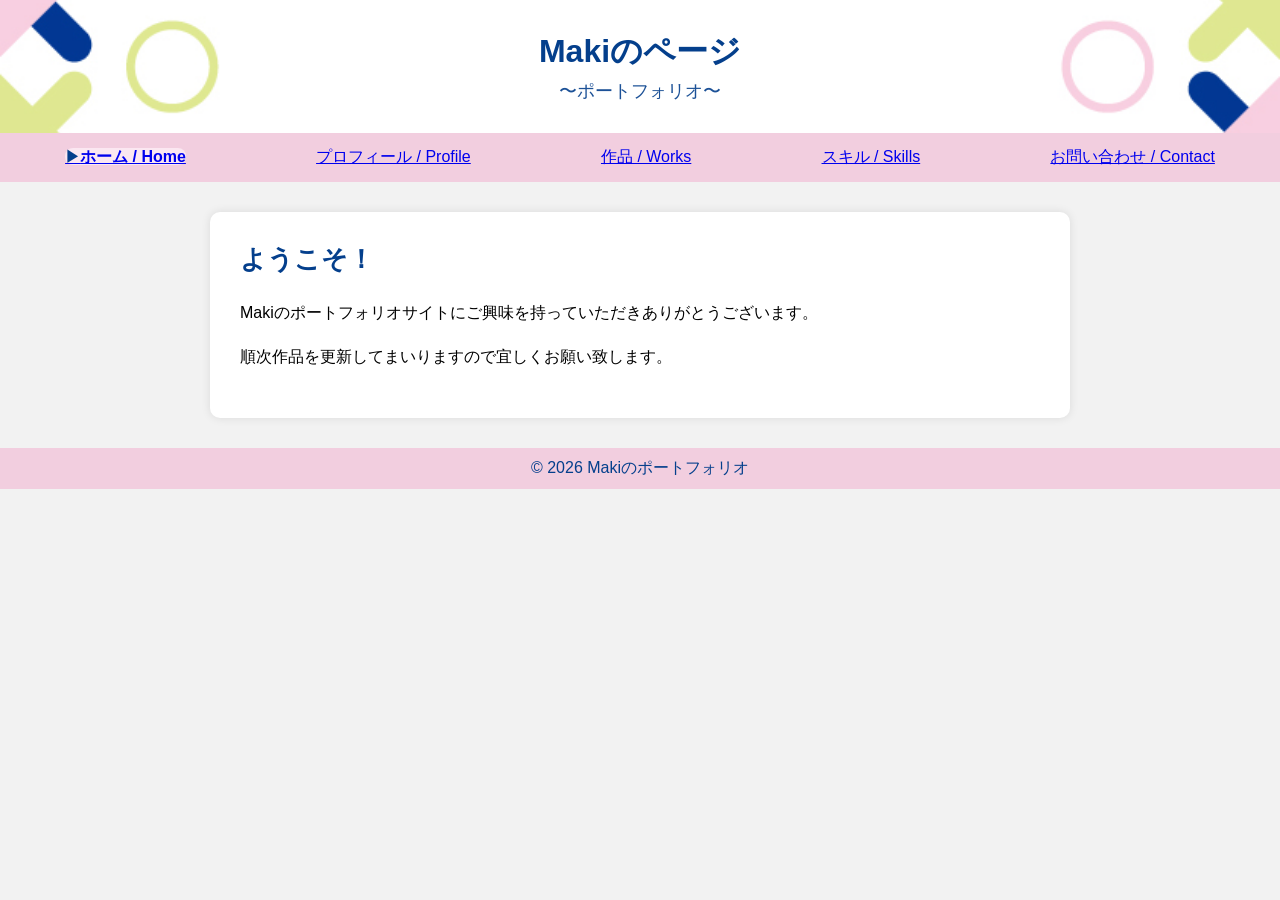
<file: index.html>
<!DOCTYPE html>
<html lang="ja">
<head>
    <meta charset="UTF-8">
    <title>Makiのポートフォリオ</title>

<link rel="stylesheet" href="style.css">


</head>
<body>

    <header>
        <h1>Makiのページ</h1>
        <p>〜ポートフォリオ〜</p>
    </header>

<nav aria-label="メインナビゲーション">
  <ul>
    <li><a href="index.html" aria-current="page">ホーム / Home</a></li>
    <li><a href="profile.html">プロフィール / Profile</a></li>
    <li><a href="works.html">作品 / Works</a></li>
    <li><a href="skills.html">スキル / Skills</a></li>
    <li><a href="contact.html">お問い合わせ / Contact</a></li>
  </ul>
</nav>

    <main>
        <h2>ようこそ！</h2>
        <p>Makiのポートフォリオサイトにご興味を持っていただきありがとうございます。</p>
        <p>順次作品を更新してまいりますので宜しくお願い致します。</p>
    </main>

<footer>© 2026 Makiのポートフォリオ</footer>

</body>
</html>
</file>
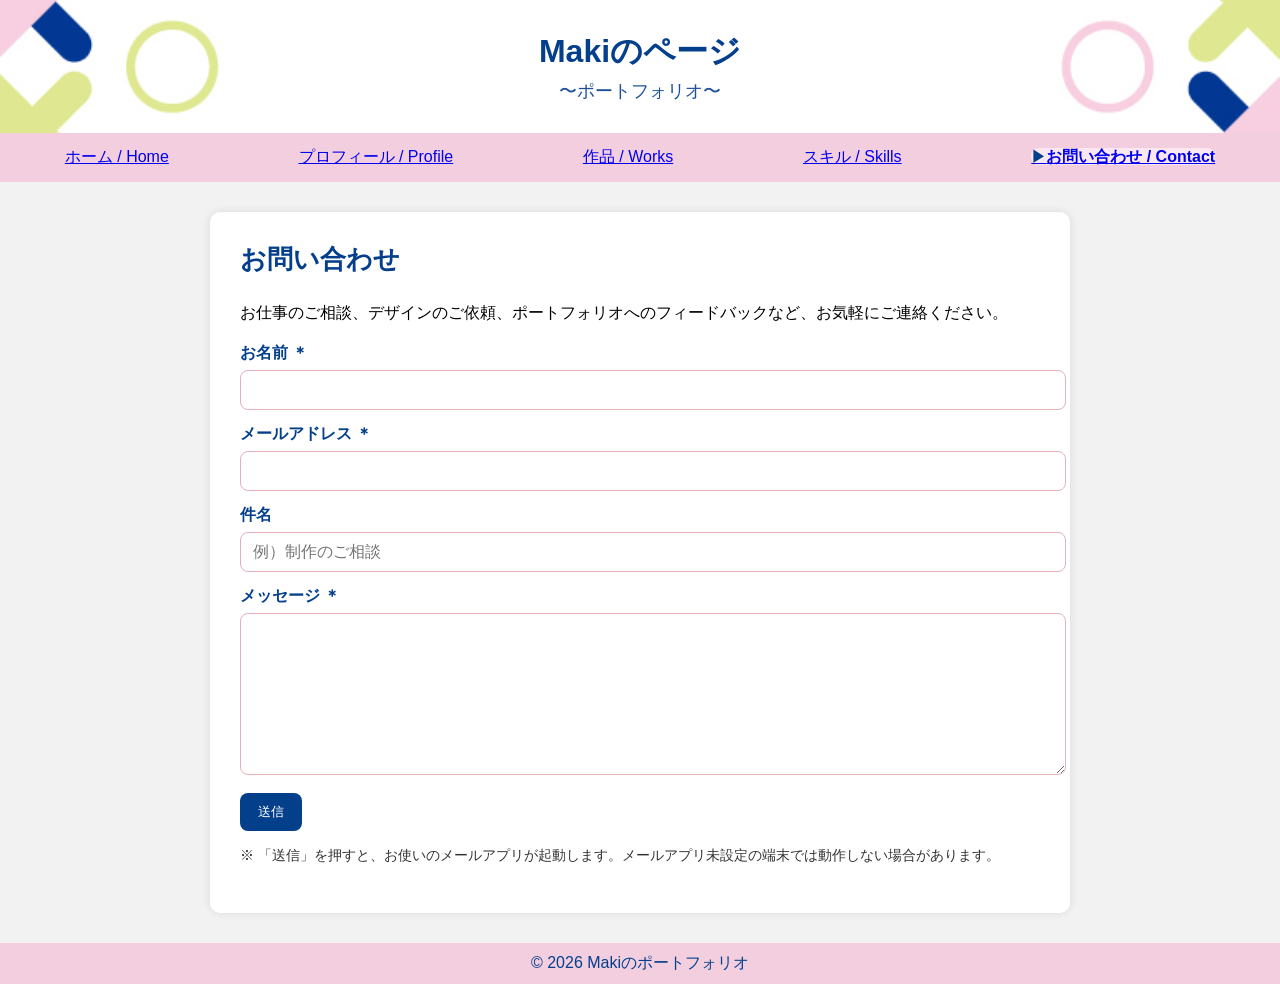
<file: contact.html>
<!DOCTYPE html>
<html lang="ja">
<head>
    <meta charset="UTF-8">
    <title>Makiのポートフォリオ</title>

<link rel="stylesheet" href="style.css">


</head>
<body>

    <header>
        <h1>Makiのページ</h1>
        <p>〜ポートフォリオ〜</p>
    </header>

<nav aria-label="メインナビゲーション">
  <ul>
    <li><a href="index.html" >ホーム / Home</a></li>
    <li><a href="profile.html" >プロフィール / Profile</a></li>
    <li><a href="works.html">作品 / Works</a></li>
    <li><a href="skills.html">スキル / Skills</a></li>
    <li><a href="contact.html" aria-current="page">お問い合わせ / Contact</a></li>
  </ul>
</nav>
    

    
<!-- メイン -->
  <main>
    <h2>お問い合わせ</h2>
    <p>お仕事のご相談、デザインのご依頼、ポートフォリオへのフィードバックなど、お気軽にご連絡ください。</p>

    <!-- mailto: 版（メールアプリを開く） -->
    <form action="eagleclaws0811@gmail.com" method="post" enctype="text/plain">
      <div class="form-row">
        <label for="name">お名前 <span aria-hidden="true">＊</span></label>
        <input id="name" name="お名前" type="text" required>
      </div>

      <div class="form-row">
        <label for="email">メールアドレス <span aria-hidden="true">＊</span></label>
        <input id="email" name="メールアドレス" type="email" required>
      </div>

      <div class="form-row">
        <label for="subject">件名</label>
        <input id="subject" name="件名" type="text" placeholder="例）制作のご相談">
      </div>

      <div class="form-row">
        <label for="message">メッセージ <span aria-hidden="true">＊</span></label>
        <textarea id="message" name="メッセージ" rows="6" required></textarea>
      </div>

      <!-- 簡易スパム対策（人間は触らないフィールド） -->
      <div class="form-row" style="position:absolute; left:-9999px;">
        <label for="website">もしここに何か入力されていたらスパム</label>
        <input id="website" name="website" type="text" tabindex="-1" autocomplete="off">
      </div>

      <button class="btn" type="submit">送信</button>
    </form>

    <p style="margin-top:12px; font-size:14px; opacity:.8;">
      ※ 「送信」を押すと、お使いのメールアプリが起動します。メールアプリ未設定の端末では動作しない場合があります。
    </p>
  </main>


<footer>© 2026 Makiのポートフォリオ</footer>

</body>
</html>
</file>
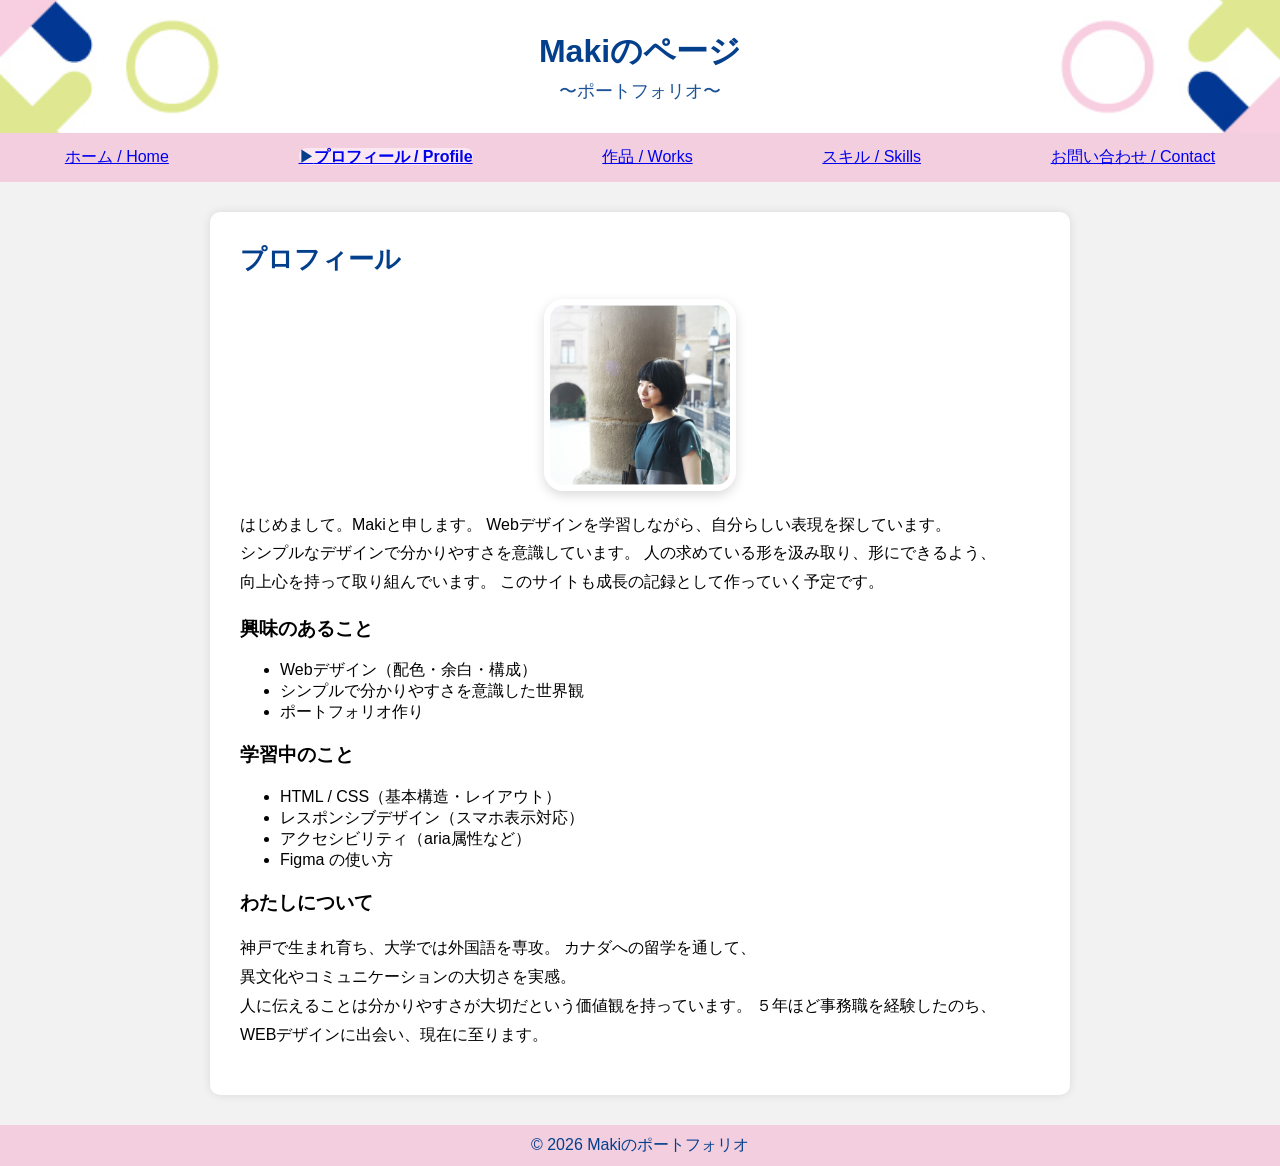
<file: profile.html>
<!DOCTYPE html>
<html lang="ja">
<head>
    <meta charset="UTF-8">
    <title>Makiのポートフォリオ</title>

<link rel="stylesheet" href="style.css">


</head>
<body>

    <header>
        <h1>Makiのページ</h1>
        <p>〜ポートフォリオ〜</p>
    </header>

<nav aria-label="メインナビゲーション">
  <ul>
    <li><a href="index.html">ホーム / Home</a></li>
    <li><a href="profile.html" aria-current="page">プロフィール / Profile</a></li>
    <li><a href="works.html">作品 / Works</a></li>
    <li><a href="skills.html">スキル / Skills</a></li>
    <li><a href="contact.html">お問い合わせ / Contact</a></li>
  </ul>
</nav>


<!-- メインコンテンツ -->
  <main>
    <h2>プロフィール</h2>

 <img src="images/プロフィール写真.jpg" alt="Makiのプロフィール写真" 
class="profile-photo">

    <p>
      はじめまして。Makiと申します。  
      Webデザインを学習しながら、自分らしい表現を探しています。  
      シンプルなデザインで分かりやすさを意識しています。

      人の求めている形を汲み取り、形にできるよう、向上心を持って取り組んでいます。    
      このサイトも成長の記録として作っていく予定です。
      </p>

    <h3>興味のあること</h3>
    <ul>
      <li>Webデザイン（配色・余白・構成）</li>
      <li>シンプルで分かりやすさを意識した世界観</li>
      <li>ポートフォリオ作り</li>
    </ul>

    <h3>学習中のこと</h3>
    <ul>
      <li>HTML / CSS（基本構造・レイアウト）</li>
      <li>レスポンシブデザイン（スマホ表示対応）</li>
      <li>アクセシビリティ（aria属性など）</li>
      <li>Figma の使い方</li>
    </ul>

    <h3>わたしについて</h3>
    <p>
      神戸で生まれ育ち、大学では外国語を専攻。
      カナダへの留学を通して、異文化やコミュニケーションの大切さを実感。
      人に伝えることは分かりやすさが大切だという価値観を持っています。
      ５年ほど事務職を経験したのち、WEBデザインに出会い、現在に至ります。

    </p>

  </main>


<footer>© 2026 Makiのポートフォリオ</footer>

</body>
</html>
</file>
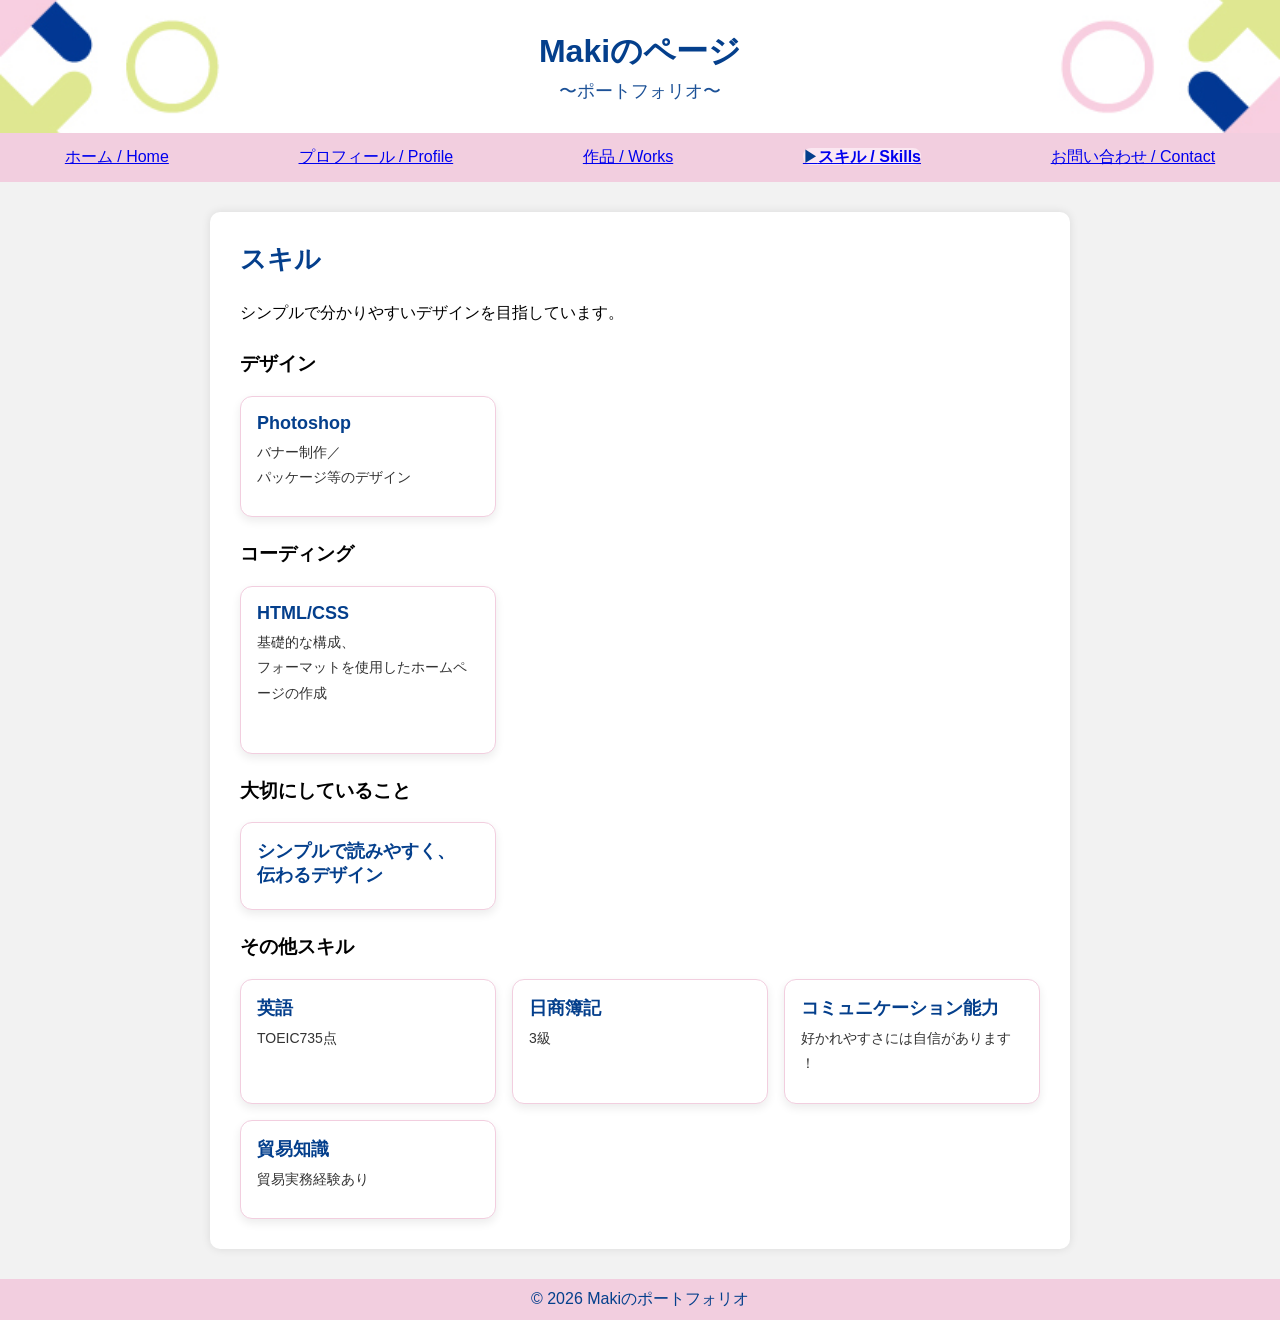
<file: skills.html>
<!DOCTYPE html>
<html lang="ja">
<head>
    <meta charset="UTF-8">
    <title>Makiのポートフォリオ</title>

<link rel="stylesheet" href="style.css">


</head>
<body>

    <header>
        <h1>Makiのページ</h1>
        <p>〜ポートフォリオ〜</p>
    </header>

<nav aria-label="メインナビゲーション">
  <ul>
    <li><a href="index.html">ホーム / Home</a></li>
    <li><a href="profile.html" >プロフィール / Profile</a></li>
    <li><a href="works.html">作品 / Works</a></li>
    <li><a href="skills.html" aria-current="page">スキル / Skills</a></li>
    <li><a href="contact.html">お問い合わせ / Contact</a></li>
  </ul>
</nav>


   
<!-- メイン -->
  <main>
    <h2>スキル</h2>
    <p>シンプルで分かりやすいデザインを目指しています。</p>


    <!-- A. デザイン系（カード） -->
    <section class="skills-section">
      <h3>デザイン</h3>

      <div class="skills-cards">

        <div class="skill-card">
          <h4>Photoshop</h4>
          <p>バナー制作／パッケージ等のデザイン</p>
          
          </div>
        </div>


      </div>
    </section>

    <!-- B. コーディング（2カラムの箇条書き） -->
    <section class="skills-section">
      <h3>コーディング</h3>
      <div class="skills-cards">
        <div class="skill-card">
          <h4>HTML/CSS</h4>
          <p>基礎的な構成、フォーマットを使用したホームページの作成</p>
      　 </div>
          </div>
    </section>

    <!-- C. 大事にしていること（文章） -->
    <section class="skills-section">
      <h3>大切にしていること</h3>
      <div class="skills-cards">
        <div class="skill-card">
        <h4>シンプルで読みやすく、
伝わるデザイン</h4>
      </div>
        </div>
    </section>

    <!-- C. デザイン以外のスキル（文章） -->
    <section class="skills-section">
      <h3>その他スキル</h3>
      <div class="skills-cards">
       <div class="skill-card">
        <h4>英語</h4> <p>TOEIC735点</p>
           </div>
        <div class="skill-card">
          <h4>日商簿記</h4> <p>3級</p>
        </div>
        <div class="skill-card">
          <h4>コミュニケーション能力</h4>
         <p>好かれやすさには自信があります！</p>
        </div>
        <div class="skill-card">
          <h4>貿易知識</h4> <p>貿易実務経験あり</p>
       </div>
      </div>
      
    </section>


  </main>


<footer>© 2026 Makiのポートフォリオ</footer>

</body>
</html>
</file>
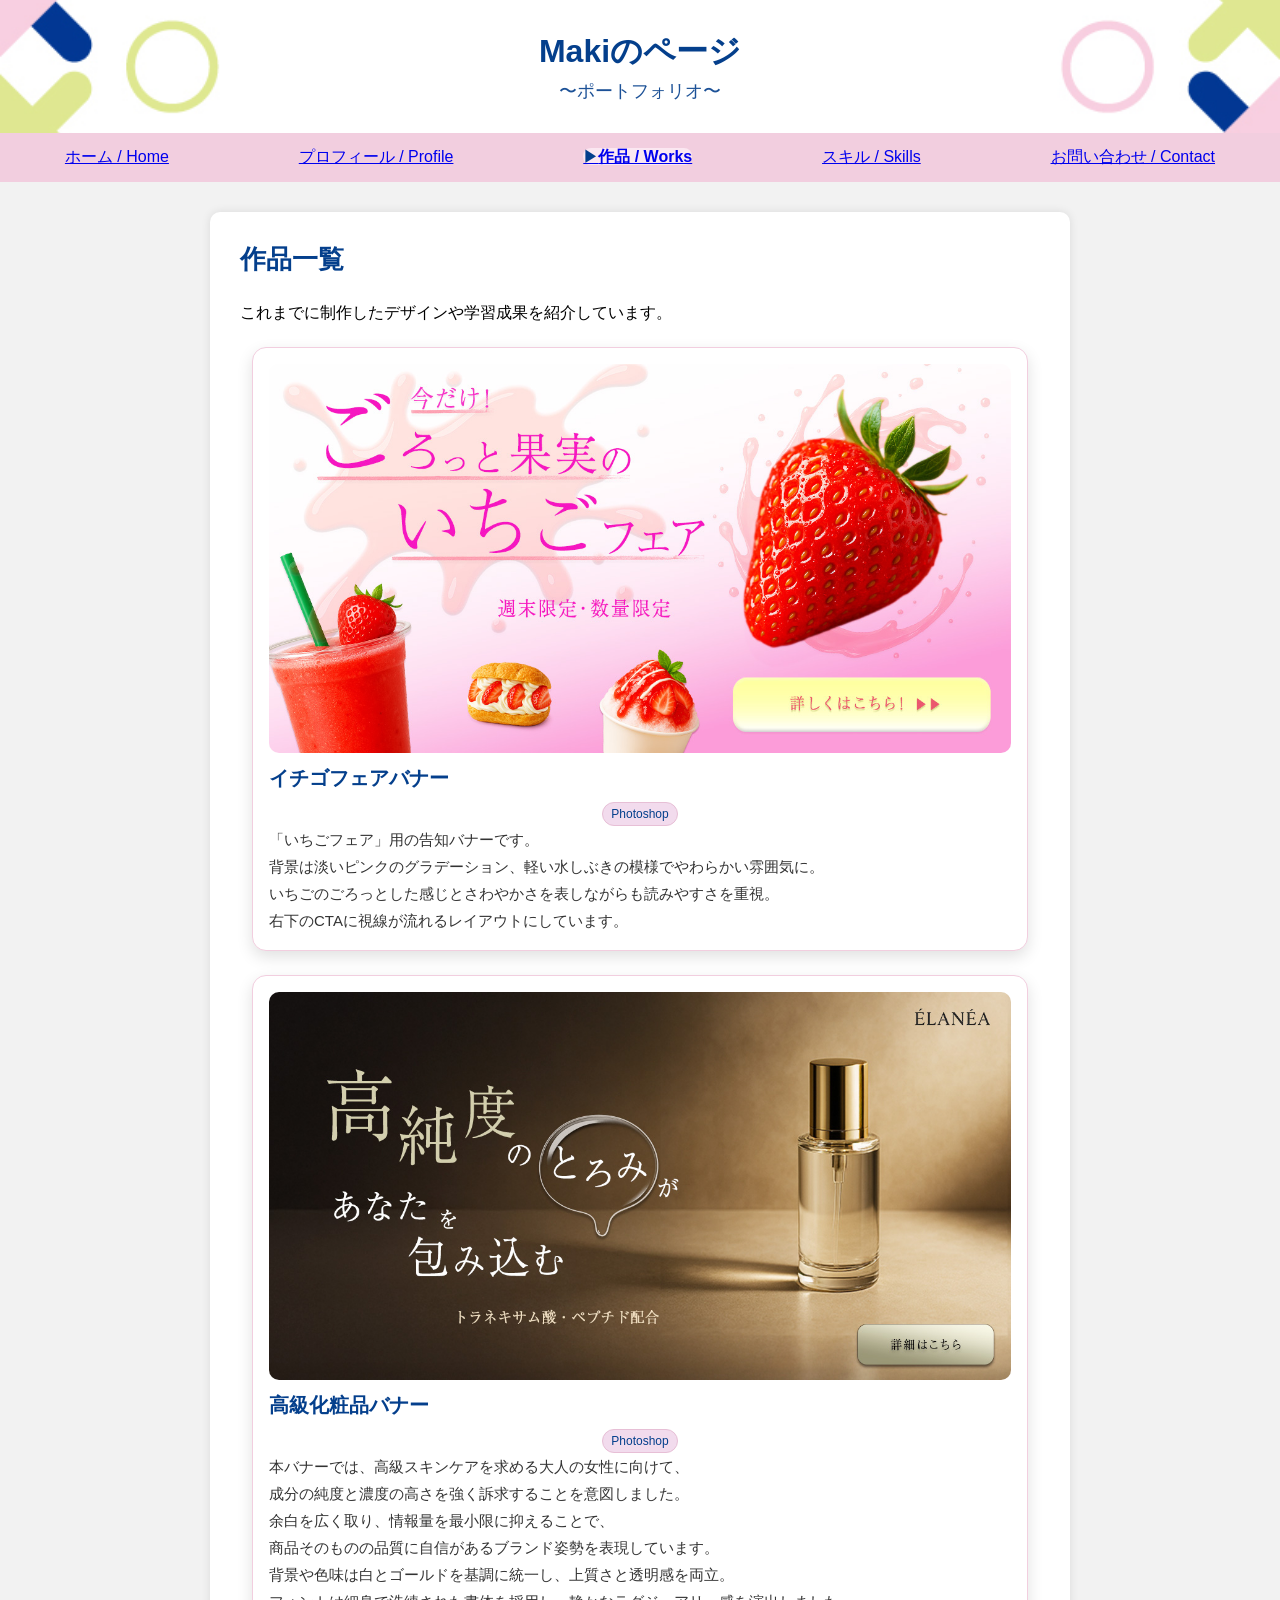
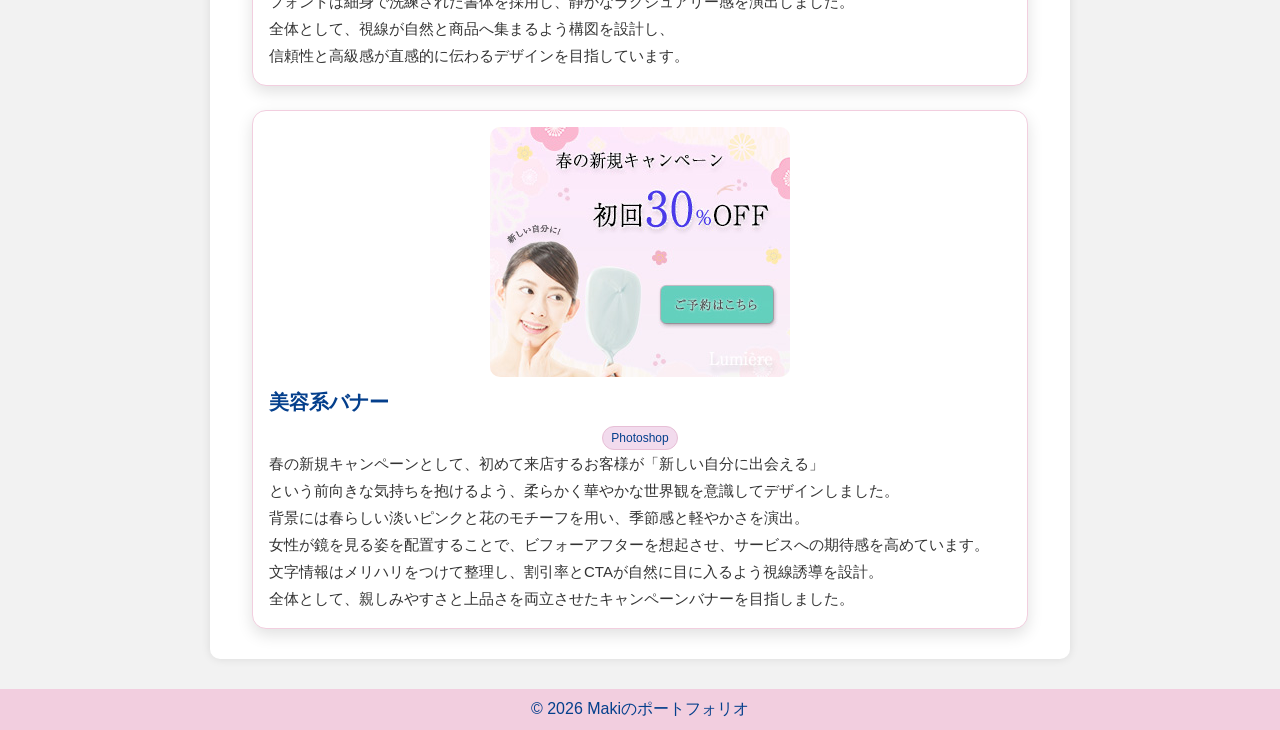
<file: works.html>
<!DOCTYPE html>
<html lang="ja">
<head>
    <meta charset="UTF-8">
    <title>Makiのポートフォリオ</title>

<link rel="stylesheet" href="style.css">


</head>
<body>

    <header>
        <h1>Makiのページ</h1>
        <p>〜ポートフォリオ〜</p>
    </header>

<nav aria-label="メインナビゲーション">
  <ul>
    <li><a href="index.html">ホーム / Home</a></li>
    <li><a href="profile.html" >プロフィール / Profile</a></li>
    <li><a href="works.html" aria-current="page">作品 / Works</a></li>
    <li><a href="skills.html" >スキル / Skills</a></li>
    <li><a href="contact.html">お問い合わせ / Contact</a></li>
  </ul>
</nav>
   

   
<!-- メイン -->
  <main>
    <h2>作品一覧</h2>
    <p>これまでに制作したデザインや学習成果を紹介しています。</p>

    <div class="works-grid">
      <!-- 作品1カード -->
      
<div class="work-card">
  <img src="images/イチゴフェア改.jpg" alt="作品1のサムネイル" loading="lazy">
  <h3>イチゴフェアバナー</h3>
    <div class="work-tags">
    <span class="tag">Photoshop</span>
    </div>

  <p>「いちごフェア」用の告知バナーです。
背景は淡いピンクのグラデーション、軽い水しぶきの模様でやわらかい雰囲気に。
いちごのごろっとした感じとさわやかさを表しながらも読みやすさを重視。
右下のCTAに視線が流れるレイアウトにしています。</p>
</div>

<div class="work-card">
  <img src="images/高級化粧品.jpg" alt="作品2のサムネイル" loading="lazy">
  <h3>高級化粧品バナー</h3>
    <div class="work-tags">
    <span class="tag">Photoshop</span>
    </div>
  <p>本バナーでは、高級スキンケアを求める大人の女性に向けて、
成分の純度と濃度の高さを強く訴求することを意図しました。　
余白を広く取り、情報量を最小限に抑えることで、商品そのものの品質に自信があるブランド姿勢を表現しています。
背景や色味は白とゴールドを基調に統一し、上質さと透明感を両立。
フォントは細身で洗練された書体を採用し、静かなラグジュアリー感を演出しました。　
全体として、視線が自然と商品へ集まるよう構図を設計し、信頼性と高級感が直感的に伝わるデザインを目指しています。</p>
</div>

<div class="work-card work-card--natural">
  <img src="images/美容系バナー改.jpg" alt="作品3のサムネイル" loading="lazy">
  <h3>美容系バナー</h3>
    <div class="work-tags">
    <span class="tag">Photoshop</span>
    </div>
  <p>春の新規キャンペーンとして、初めて来店するお客様が「新しい自分に出会える」という前向きな気持ちを抱けるよう、柔らかく華やかな世界観を意識してデザインしました。
背景には春らしい淡いピンクと花のモチーフを用い、季節感と軽やかさを演出。
女性が鏡を見る姿を配置することで、ビフォーアフターを想起させ、サービスへの期待感を高めています。
文字情報はメリハリをつけて整理し、割引率とCTAが自然に目に入るよう視線誘導を設計。　
全体として、親しみやすさと上品さを両立させたキャンペーンバナーを目指しました。</p>
</div>

    </div>
  </main>


<footer>© 2026 Makiのポートフォリオ</footer>

</body>
</html>
</file>
<file: style.css>
/* ページ全体 ------------------------ */
        body {
            margin: 0;
            font-family: "Yu Gothic", sans-serif;
            background-color: #F2F2F2; /* ほんのりグレー */
        }

        /* ヘッダー ------------------------ */
header {
  background-image: url("images/22444819.jpg");
  background-size: cover;
  background-position: center;
 
  color: #043F8C;         /* 紺 */
  text-align: center;
  padding: 30px 20px;
}

        header h1 {
            margin: 0;
            font-size: 32px;
        }

        header p {
            margin: 5px 0 0;
            font-size: 18px;
            opacity: 0.9;
        }

        /* ナビゲーション ------------------------ */
        nav {
            background-color: #F2CEDF; /* ピンク */
        }

        nav ul {
            list-style: none;
            margin: 0;
            padding: 0;
            display: flex; /* 横並び！ */
            justify-content: space-around;
        }

        nav ul li {
            padding: 14px;
            color: #043F8C;
            font-size: 16px;
        }

        nav ul li:hover {
            background-color: #F2DBED; /* ホバーで少し明るく */
            cursor: pointer;
        }

/* C: 背景薄ピンク */
nav a[aria-current="page"] {
  position: relative;
  background-color: #FBE7F1; /* ほんの少し濃いピンク */
  font-weight: 700;
  border-radius: 8px;
}

/* E: 先頭にマーカー */
nav a[aria-current="page"]::before {
  content: "▶";
  margin-right: 0em;
  color: #043F8C;        /* 背景が濃いときは #fff に */
  font-size: .95em;
  vertical-align: baseline;
}

        /* メイン ------------------------ */
        main {
            background-color: white;
            max-width: 800px;
            margin: 30px auto;
            padding: 30px;
            border-radius: 10px; /* 角を丸くしてカード風 */
            box-shadow: 0 0 10px rgba(0,0,0,0.1);
        }

        main h2 {
            color: #043F8C;
            margin-top: 0;
            font-size: 26px;
        }

        main p {
            font-size: 16px;
            line-height: 1.7;
        }

        /* フッター ------------------------ */
        footer {
            background-color: #F2CEDF;
            color: #043F8C;
            text-align: center;
            padding: 10px;
        }


.profile-photo {
  width: 180px;              /* 写真の大きさ（お好みで変更可） */
  height: 180px;             /* 正円にするために同じ値にする */
  object-fit: cover;         /* 顔がつぶれず、ちょうどよくトリミング */
  
  border-radius: 20px;        /* ← 丸くする */
  
  border: 6px solid #ffffff; /* ← 白い枠線（6px） */
  
  box-shadow: 0 4px 12px rgba(0,0,0,0.15);  /* ← 柔らかい影 */
  
  display: block;
  margin: 0 auto 20px;       /* 中央寄せ & 下に余白 */
}



/* ---- Works（縦1カラム：上から順に読む） ---- */

/* 作品一覧のコンテナ：中央寄せ・最大幅を広めに */
.works-grid {
  /* Columns は使わない！読み順が崩れるため */
  display: flex;
  flex-direction: column;
  gap: 24px;            /* カード間の余白 */
  margin-top: 20px;

  /* ページ中央に大きめ幅で配置（お好みで 880〜1040px 程度） */
  max-width: 960px;
  margin-left: auto;
  margin-right: auto;
  padding: 0 12px;      /* 端の余白（スマホで効く） */
}

/* 各カード */
.work-card {
  /* Columns 時代の名残を排除：inline-block や margin-bottom は不要 */
  background: #ffffff;
  border: 1px solid #F2CEDF;
  border-radius: 14px;
  padding: 16px;
  box-shadow: 0 6px 16px rgba(0,0,0,.12);
}

/* 画像：横幅いっぱい、高さは自動で縦横比維持 ⇒ “大きめ” に見せる */
.work-card img {
  width: 100%;
  height: auto;           /* ← アスペクト比を維持 */
  border-radius: 10px;
  display: block;
  margin-bottom: 12px;

  /* ちょいリッチなホバー拡大 */
  transition: transform .3s ease;
}
.work-card:hover img {
  transform: scale(1.03);
}

/* タイトル・本文の調整（任意で） */
.work-card h3 {
  margin: 0 0 8px;
  color: #043F8C;
  font-size: 20px;        /* 作品タイトルを少し大きめに */
}
.work-card p {
  margin: 0;
  font-size: 15px;
  line-height: 1.8;
  color: #333;
  white-space: pre-line;
}

/* 使用タグ（以前の設定を継承） */
.work-tags {
  display: flex;
  flex-wrap: wrap;
  gap: 6px;
  justify-content: center;
  margin: 10px 0 0;
}
.work-tags .tag {
  background: #F2DBED; color: #043F8C; font-size: 12px;
  padding: 4px 8px; border-radius: 999px; border: 1px solid #E7BFD6;
}

/* スマホ：内側余白を少し広めにして読みやすく */
@media (max-width: 560px) {
  .works-grid { padding: 0 16px; }
  .work-card { padding: 14px; }
  .work-card h3 { font-size: 18px; }
  .work-card p { font-size: 14px; line-height: 1.75; }
}


/* 3枚目のような「小さめ画像」は、元サイズのまま中央に表示 */
.work-card.work-card--natural img {
  width: auto;          /* カード幅に引き伸ばさない */
  max-width: 100%;      /* スマホではカード幅を超えない */
  height: auto;         /* 縦横比を維持 */
  display: block;
  margin: 0 auto 12px;  /* 中央寄せ＋下余白 */
  image-rendering: auto;/* 高品質リサンプル（念のため） */
}

/* 小さめ画像カードでもホバー拡大は維持（お好みで） */
.work-card.work-card--natural:hover img {
  transform: scale(1.03);
}

/* スマホ時（任意だが安心設定） */
@media (max-width: 560px) {
  .work-card.work-card--natural img {
    /* 横幅が狭い端末では自然に縮小される（max-width:100%が効く） */
  }
}




/* ============== Skills ページ ============== */

/* セクション見出しの下に軽い余白 */
.skills-section { margin-top: 24px; }

/* --- A. カード型（デザイン） --- */
.skills-cards {
  display: grid;
  grid-template-columns: repeat(auto-fill, minmax(240px, 1fr));
  gap: 16px;
  margin-top: 12px;
}
.skill-card {
  background: #fff;
  border: 1px solid #F2CEDF;
  border-radius: 12px;
  padding: 16px;
  box-shadow: 0 4px 10px rgba(0,0,0,0.08);
}
.skill-card h4 {
  margin: 0 0 6px;
  color: #043F8C;
  font-size: 18px;
}
.skill-card p {
  margin: 0 0 10px;
  font-size: 14px;
  color: #333;
}

/* メーター（進捗バー） */
.meter {
  background: #F8EAF2;            /* 薄ピンク */
  border: 1px solid #F2CEDF;
  border-radius: 999px;
  height: 10px;
  overflow: hidden;
  margin: 6px 0 8px;
}
.meter.small { height: 8px; }
.meter > span {
  display: block;
  height: 100%;
  background: #043F8C;           /* 紺のバー */
  border-radius: 999px 0 0 999px;
  transition: width .4s ease;
}

/* タグ（使用スキルなど） */
.tags { display: flex; flex-wrap: wrap; gap: 6px; margin-top: 8px; }
.tag {
  background: #F2DBED;
  color: #043F8C;
  font-size: 12px;
  padding: 4px 8px;
  border-radius: 999px;
  border: 1px solid #E7BFD6;
}

/* --- B. 箇条書き（コーディング） --- */
.skills-list {
  list-style: none;
  padding: 0;
  display: grid;
  grid-template-columns: 1fr 1fr;   /* 2カラム */
  gap: 12px 20px;
  margin-top: 12px;
}
.skills-list li { background: #fff; border: 1px solid #F2CEDF; border-radius: 12px; padding: 14px; }
.skills-list strong { color: #043F8C; }

/* --- C. 強み（丸ポチ） --- */
.bullets { margin: 10px 0 0 1.2em; }
.bullets li { margin-bottom: 6px; }

/* スマホ微調整 */
@media (max-width: 640px) {
  .skills-cards { grid-template-columns: 1fr; }
  .skills-list { grid-template-columns: 1fr; }
}



/* フォームの基本 */
.form-row { margin-bottom: 14px; }
label { display: inline-block; margin-bottom: 6px; font-weight: 600; color: #043F8C; }
input[type="text"], input[type="email"], textarea {
  width: 100%; padding: 10px 12px;
  border: 1px solid #e6b0ba; border-radius: 8px; font: inherit;
  background: #fff;
}
textarea { min-height: 140px; }
button.btn {
  background: #043F8C; color: #fff; border: none;
  padding: 10px 18px; border-radius: 8px; cursor: pointer;
}
button.btn:hover { background: #072e64; }




/* 日本語の禁則処理・行分割品質向上（全体適用） */
html[lang="ja"] body {
  /* 日本語行分割規則（JIS寄りの厳しめ）：行頭禁則・行末禁則を強める */
  line-break: strict;

  /* 日本語の単語境界を壊さない（記号の所で不用意に折り返さない） */
  word-break: keep-all;

  /* 長い語（英単語・URLなど）だけは必要に応じて折り返す */
  overflow-wrap: anywhere; /* or break-word; どちらかでOK */

  /* 句読点のぶら下げ（行末に’。’，が来た際、すこし外に出して均等化） */
  hanging-punctuation: allow-end;

  /* 字間の自動調整（ブラウザ対応が新しめ：対応外でも無害） */
  text-spacing-trim: space-all; /* 先頭・末尾の空白を整える（対応ブラウザで有効） */
}

/* 段落や本文（任意） */
html[lang="ja"] main p {
  text-wrap: pretty;    /* きれいな改行（対応ブラウザで有効） */
  line-height: 1.8;     /* 可読性のため行間を少し広めに */
}

/* 見出しは行が長いときにバランスよく折り返す（対応ブラウザで有効） */
html[lang="ja"] h1,
html[lang="ja"] h2,
html[lang="ja"] h3 {
  text-wrap: balance;   /* 見出しのバランス改行 */
}
</file>
